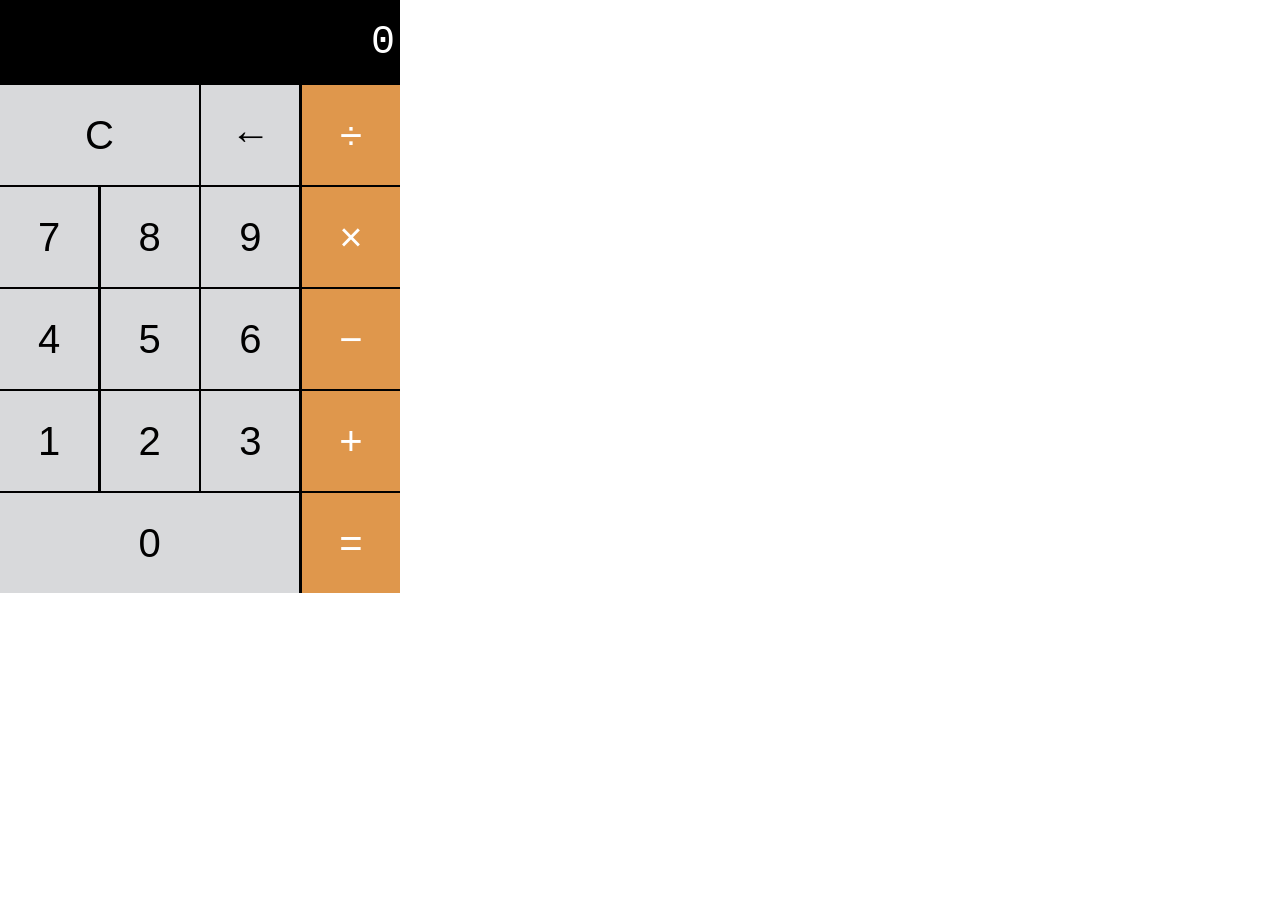
<file: index.html>
<!DOCTYPE html>
<html lang="en">
<head>
    <meta charset="UTF-8">
    <meta http-equiv="X-UA-Compatible" content="IE=edge">
    <meta name="viewport" content="width=device-width, initial-scale=1.0">
    <meta name="theme-color" content="#000000">

    <meta name="description" content="This is a Calculator created by Chinedu Eke">

    <link rel="icon" type="image/png" href="./img/logo.png">

    <link href="https://fonts.googleapis.com/css?family=Merriweather|Montserrat|Sacramento&display=swap" rel="stylesheet">
    
    <link rel="stylesheet" href="css/styles.css">

    <title>Calculator</title>
</head>
<body>
     <div class="wrapper">
        <section class="screen">
            0
        </section>

        <section class="calc-buttons">
         <div class="calc-button-row">
          <button type="button" class="calc-button double" name="button">C</button>
          <button type="button" class="calc-button" name="button">&larr;</button>
          <button type="button" class="calc-button" name="button">&divide;</button>
         </div>
         <div class="calc-button-row">
            <button type="button" class="calc-button" name="button">7</button>
            <button type="button" class="calc-button" name="button">8</button>
            <button type="button" class="calc-button" name="button">9</button>
            <button type="button" class="calc-button" name="button">&times;</button>
         </div>
         <div class="calc-button-row">
            <button type="button" class="calc-button" name="button">4</button>
            <button type="button" class="calc-button" name="button">5</button>
            <button type="button" class="calc-button" name="button">6</button>
            <button type="button" class="calc-button" name="button">&minus;</button>
         </div>
         <div class="calc-button-row">
            <button type="button" class="calc-button" name="button">1</button>
            <button type="button" class="calc-button" name="button">2</button>
            <button type="button" class="calc-button" name="button">3</button>
            <button type="button" class="calc-button" name="button">&plus;</button>
         </div>
         <div class="calc-button-row">
            <button type="button" class="calc-button triple" name="button">0</button>
            <button type="button" class="calc-button" name="button">&equals;</button>
         </div>
        </section>
    </div>

    <script src="./js/calculator.js" charset="utf-8"></script>
</body>
</html>
</file>
<file: css/styles.css>
html {
    box-sizing: border-box;
}
*, *:before, *:after {
    box-sizing: inherit;
}
body {
  padding: 0;
  margin: 0;
}
.wrapper {
    width: 400px;
    background-color: black;
    color: white;
}
.calc-button-row {
  display: flex;
  flex-flow: row nowrap;
  justify-content: space-between;
  margin-bottom: 0.5%;
}
.screen {
  text-align: right;
  font-family: "courier New", courier,  monospace;
  padding: 20px 5px;
  font-size: 40px;
}
.calc-button {
  background-color: #d8d9db;
  color: black;
  border: none;
  font-size: 40px;
  height: 100px;
  flex-basis: 24.5%;
}
.calc-button:hover {
  background-color: #ebebeb;
}
.calc-button:active {
  background-color: #bbbcbe;
}
.double {
  flex-basis: 49.7%;
}
.triple {
  flex-basis: 74.8%;
}
.calc-button:last-child {
  background-color: #df974c;
  color: white;
  }
.calc-button:last-child:hover {
  background-color: #bbbcbe;
}
</file>
<file: css/calculator.css>
html {
    box-sizing: border-box;
}
*, *:before, *:after {
    box-sizing: inherit;
}
body {
  padding: 0;
  margin: 0;
}
.wrapper {
    width: 400px;
    background-color: black;
    color: white;
}
.calc-button-row {
  display: flex;
  flex-flow: row nowrap;
  justify-content: space-between;
  margin-bottom: 0.5%;
}
.screen {
  text-align: right;
  font-family: "courier New", courier,  monospace;
  padding: 20px 5px;
  font-size: 40px;
}
.calc-button {
  background-color: #d8d9db;
  color: black;
  border: none;
  font-size: 40px;
  height: 100px;
  flex-basis: 24.5%;
}
.calc-button:hover {
  background-color: #ebebeb;
}
.calc-button:active {
  background-color: #bbbcbe;
}
.double {
  flex-basis: 49.7%;
}
.triple {
  flex-basis: 74.8%;
}
.calc-button:last-child {
  background-color: #df974c;
  color: white;
  }
.calc-button:last-child:hover {
  background-color: #bbbcbe;
}
</file>
